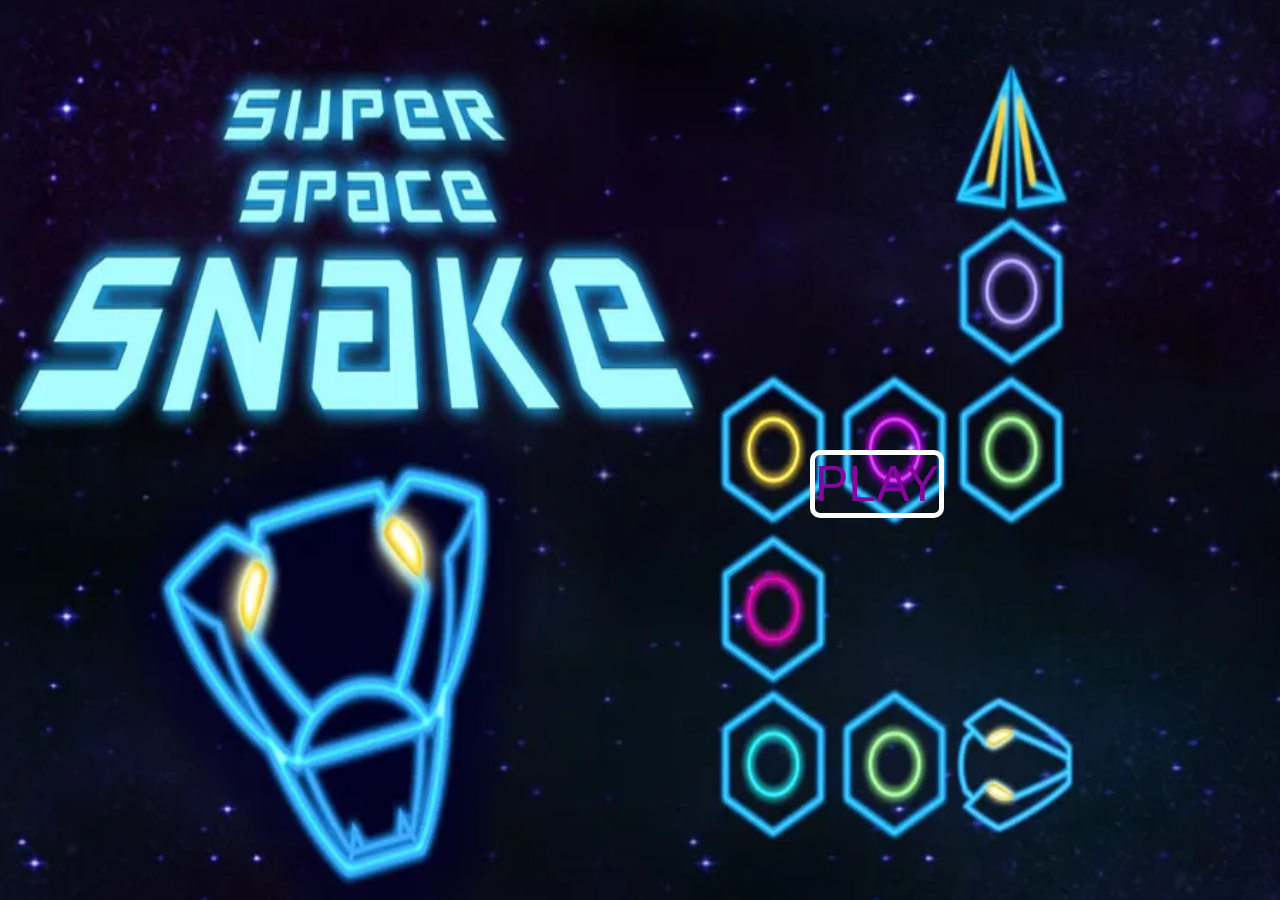
<file: index.html>
<!DOCTYPE html>
<html lang="en">
<head>
    <meta charset="UTF-8">
    <meta name="viewport" content="width=device-width, initial-scale=1.0">
    <title>Document</title>
    <link rel="stylesheet" href="css/front.css">
</head>
<body>
    <div class="body">
        <div class="btn">
            <button id="play" onclick="window.location.href = 'next_page.html';">PLAY</button>
        </div>
    </div>
</body>

</html>
</file>
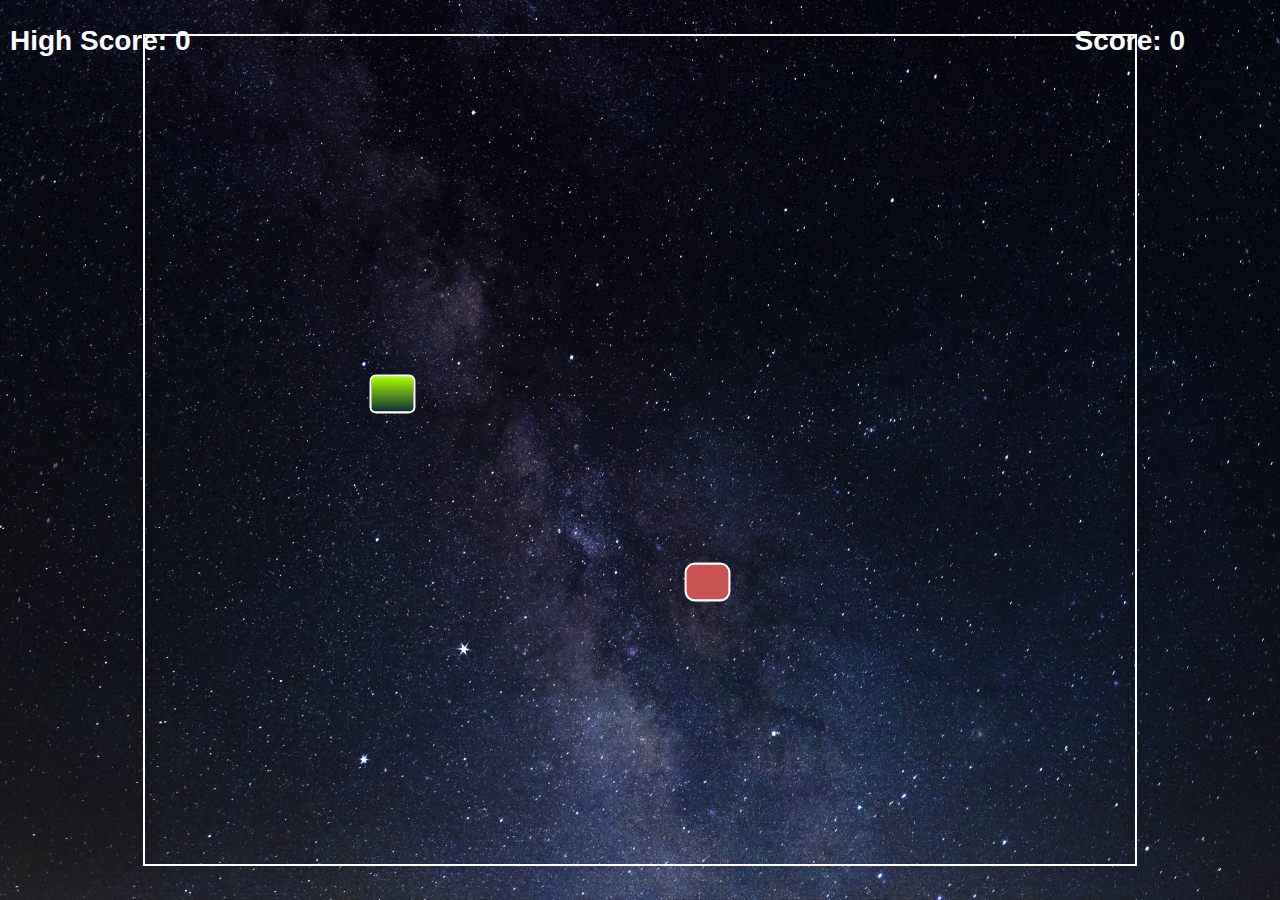
<file: next_page.html>
<!DOCTYPE html>
<html lang="en">
<head>
    <meta charset="UTF-8">
    <meta name="viewport" content="width=device-width, initial-scale=1.0">
    <title>PLAY SPACE SNAKE</title>
    <link rel="stylesheet" href="css/style.css">
</head>
<body>
    <div class="body">
        <div id="scoreBox">Score: 0</div>
        <div id="hiScoreBox">High Score: 0</div>
        <div id="board"></div>
    </div>
</body>
<script src="js/index.js"></script>
</html>
</file>
<file: css/front.css>
*{
    padding: 0;
    margin: 0;
}

body{
    background: url('../images/starting\ background.webp');
    min-height: 100vh;
    display: flex;
    justify-content: center;
    align-items: center;
    background-repeat: no-repeat;
    background-size: 100vw 100vh;
}

#play{
    position: absolute;
    top: 50vmin;
    left: 90vmin;
    background: none;
    color: rgb(134, 7, 159);
    font-size: 50px;
    border: 5px solid white;
    border-radius: 10px;
    cursor: pointer;
}
</file>
<file: css/style.css>
*{
    padding: 0;
    margin: 0;
}

.body{
    background: url("../images/dark_background.jpg");
    /* background: url('../images/lana_dark.jpg'); */
    min-height: 100vh;
    background-size: 100vw 100vh;
    display: flex;
    justify-content: center;
    align-items: center;
    background-repeat: no-repeat;
}

#board{
    
    width: 110vmin;
    height: 92vmin;
    border: 2px solid white;
    display: grid;
    grid-template-rows: repeat(22,1fr);
    grid-template-columns: repeat(22,1fr);

}

.head{
    background: rgb(201, 82, 82);
    
    
    border: 2px solid white;
    transform: scale(1.02);
    border-radius: 10px;
}

.snake{
    background: whitesmoke;
    
    border: 2px solid white;
    border-radius: 30px;
    transform: scale(1.02);
    /* border-radius: 2px; */
}

.food{
    background: linear-gradient(#adff00,#0d2f35);
    border: 2px solid white;
    transform: scale(1.02);
    border-radius: 6px;
}

#scoreBox{
    position: absolute;
    top: 25px;
    right: 95px;
    color: white;
    font-size: 28px;
    font-weight: bolder;
    font-family:Verdana, Geneva, Tahoma, sans-serif;
}

#hiScoreBox{
    position: absolute;
    top: 25px;
    left: 10px;
    color: white;
    font-size: 28px;
    font-weight: bolder;
    font-family:Verdana, Geneva, Tahoma, sans-serif;
}
</file>
